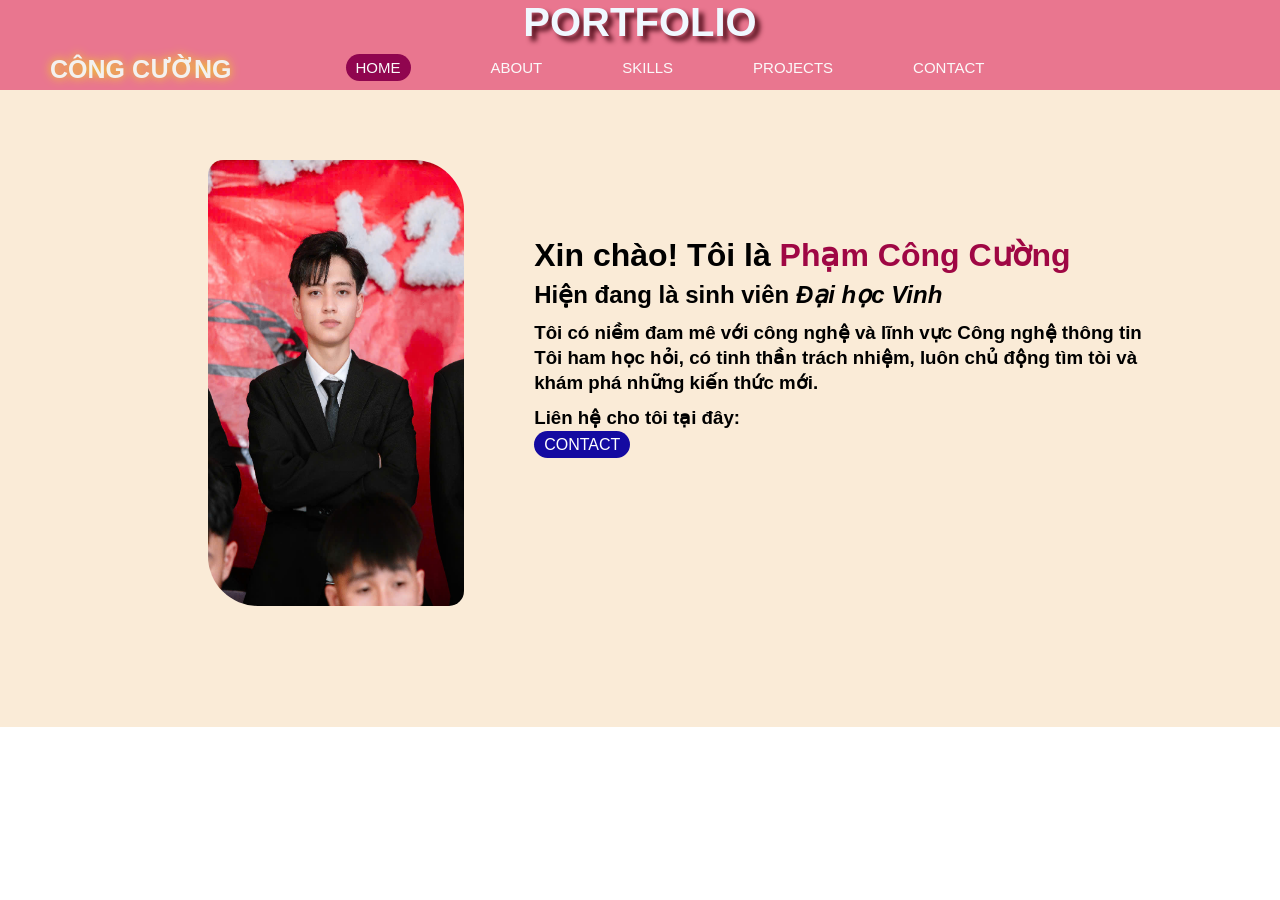
<file: index.html>
<!doctype html>
<html lang="en">
  <head>
    <meta charset="UTF-8" />
    <meta name="viewport" content="width=device-width, initial-scale=1.0" />
    <link rel="stylesheet" href="css/home.css" />
    <title>Portfolio</title>
  </head>
  <body>
    <header>Portfolio</header>
    <div class="container">
      <!-- menu -->
      <nav>
        <div class="logo"><h1>Công Cường</h1></div>

        <div class="menu">
          <ul>
            <span><li><a href="index.html">home</a></li></span>
            <li><a href="about.html">about</a></li>
            <li><a href="skills.html">skills</a></li>
            <li><a href="projects.html">projects</a></li>
            <li><a href="contact.html">contact</a></li>
          </ul>
        </div>
      </nav>

      <!-- hinh anh -->
        <div class="banner">
          <img src="./img/z7313597051704_df66b5a5b06868d256ec0d58127057b2.jpg" alt="" />
          <div class="content">
          <h1>Xin chào! Tôi là <span>Phạm Công Cường</span></h1>
           <h2>Hiện đang là sinh viên <i>Đại học Vinh</i></h2>
           <h3>Tôi có niềm đam mê với công nghệ và lĩnh vực Công nghệ thông tin <br>
            Tôi ham học hỏi, có tinh thần trách nhiệm, luôn chủ động tìm tòi và <br>
             khám phá những kiến thức mới.</h3>

             <!-- lienhe -->
              <h3>Liên hệ cho tôi tại đây:</h3>
             <div class="lienhe">
              <a href="contact.html">contact</a>
          </div>
        </div>
    </div>
  </body>
</html>
</file>
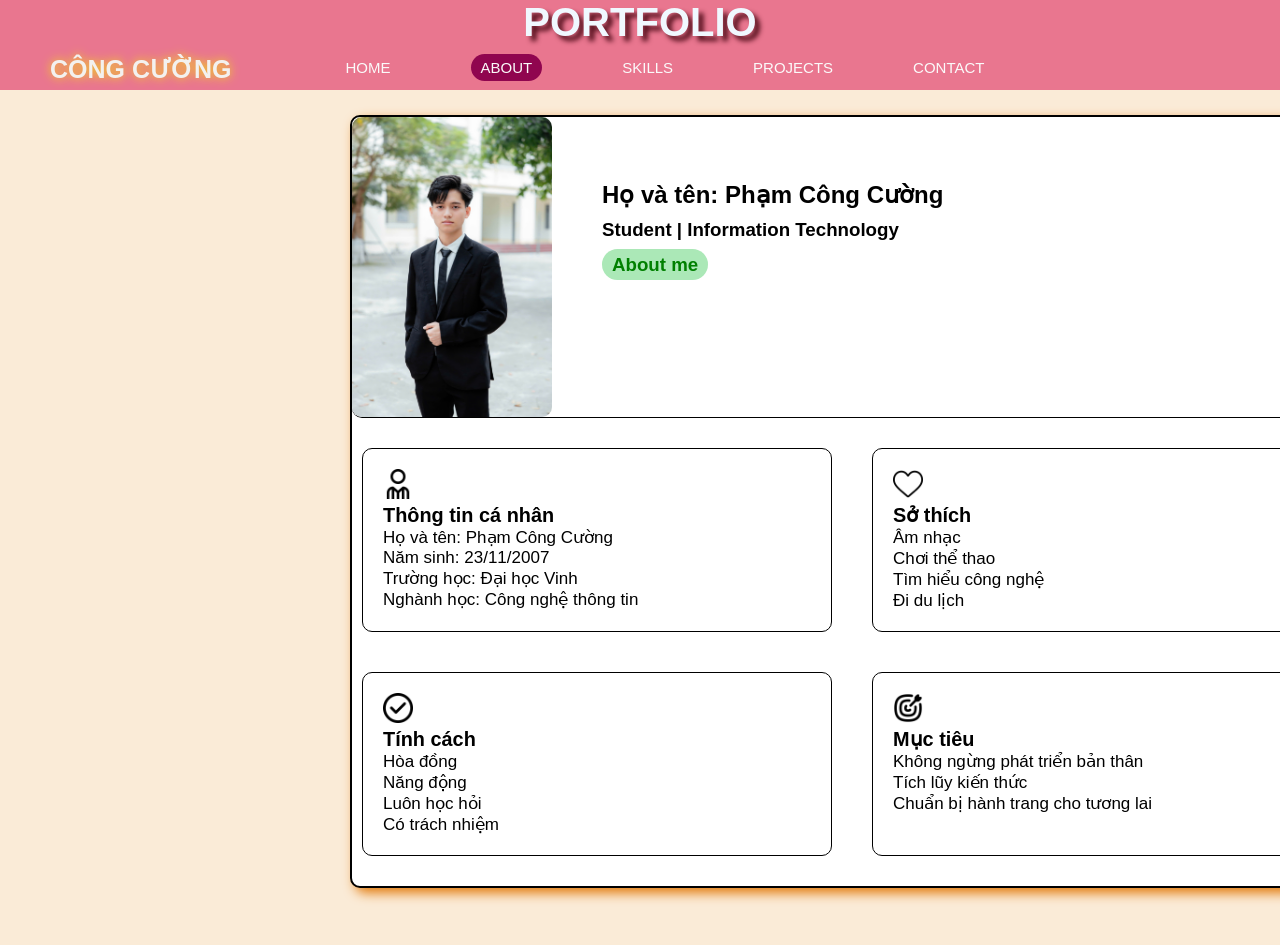
<file: about.html>
<!DOCTYPE html>
<html lang="en">
<head>
    <meta charset="UTF-8">
    <meta name="viewport" content="width=device-width, initial-scale=1.0">
    <link rel="stylesheet" href="css/about.css">
    <title>Document</title>
</head>
<body>
    <header>Portfolio</header>
    <!-- menu -->
    <div class="container">
      <nav>
        <div class="logo"><h1>Công Cường</h1></div>
        
        <div class="menu">
          <ul>
            <li><a href="index.html">home</a></li>
            <span><li><a href="about.html">about</a></li></span>
            <li><a href="skills.html">skills</a></li>
            <li><a href="projects.html">projects</a></li>
            <li><a href="contact.html">contact</a></li>
          </ul>
        </div>
        <!-- Thong tin ca nhan -->
       <div class="item">
        <div class="header">
            <div class="box1">
              <img src="./img/1793932486577_43636745991896999_5001631412747044949_fda8866db4e416b1b70e8e57744b0228.jpg" alt="">
             <div class="name">
                <h2>
                 Họ và tên: Phạm Công Cường
                </h2>
                <h3>Student | Information Technology</h3>
                <h3><span>About me</span></h3>
             </div>
            </div>
       </div>
          <div class="content">
            <div class="box2">
              <img src="./icon/referee_18880567.png" alt="">
              <h3>Thông tin cá nhân</h3>
              <p>
                Họ và tên: Phạm Công Cường <br>
                Năm sinh: 23/11/2007 <br>
                Trường học: Đại học Vinh <br>
                Nghành học: Công nghệ thông tin
              </p>
            </div>
            <div class="box2">
              <img src="./icon/heart_1077035.png" alt="">
              <h3>Sở thích</h3>
              <p>
                Âm nhạc <br>
                Chơi thể thao <br>
                Tìm hiểu công nghệ <br>
                Đi du lịch
              </p>
            </div>
            <div class="box2">
              <img src="./icon/check_157977.png" alt="">
              <h3>Tính cách</h3>
              <p>
                Hòa đồng <br>
                Năng động <br>
                Luôn học hỏi <br>
                Có trách nhiệm
              </p>
            </div>
            <div class="box2">
              <img src="./icon/bullseye-arrow_18675145.png" alt="">
              <h3>Mục tiêu</h3>
              <p>
                Không ngừng phát triển bản thân <br>
                Tích lũy kiến thức <br>
                Chuẩn bị hành trang cho tương lai
              </p>
            </div>
          </div>
       </div>
</body>
</html>
</file>
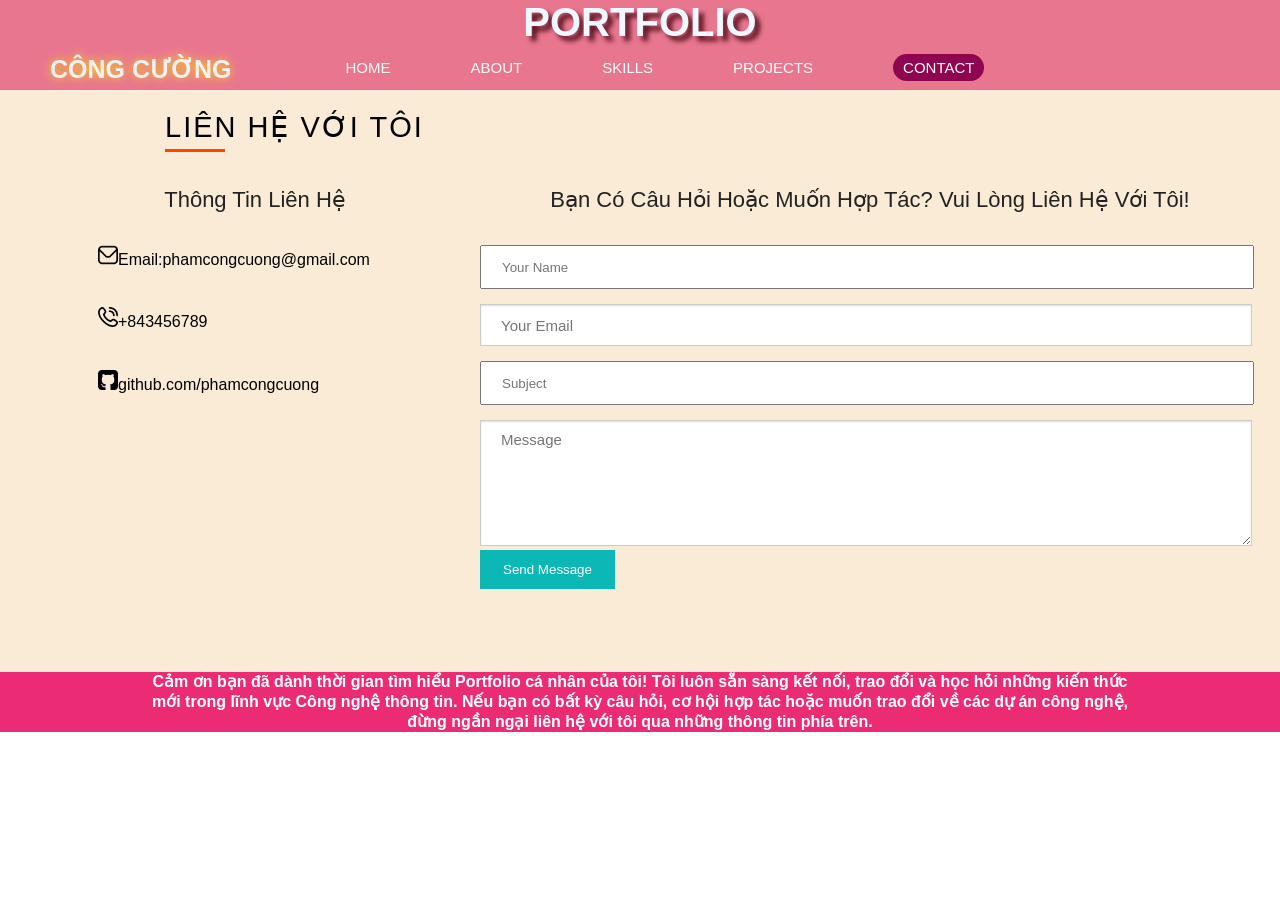
<file: contact.html>
<!doctype html>
<html lang="en">
  <head>
    <meta charset="UTF-8" />
    <meta name="viewport" content="width=device-width, initial-scale=1.0" />
    <link rel="stylesheet" href="css/contact.css" />
    <title>Document</title>
  </head>
  <body>
    <header>Portfolio</header>
    <div class="container">
      <nav>
        <div class="logo"><h1>Công Cường</h1></div>

        <div class="menu">
          <ul>
            <li><a href="index.html">home</a></li>
            <li><a href="about.html">about</a></li>
            <li><a href="skills.html">skills</a></li>
            <li><a href="projects.html">projects</a></li>
            <span
              ><li><a href="contact.html">contact</a></li></span
            >
          </ul>
        </div>
      </nav>
      <h2>Liên hệ với tôi</h2>
      <div class="underline"></div>

      <div class="contact">
        <div class="contact-left">
          <h3 class="contact-title">Thông tin liên hệ</h3>
          <ul class="contact-list">
            <li>
              <i class="content1"></i>
              <p>
                <img
                  src="./icon/envelope.png"
                  alt=""
                />Email:phamcongcuong@gmail.com
              </p>
            </li>
            <li>
              <i class="content1"></i>
              <p><img src="./icon/phone-call.png" alt="" />+843456789</p>
            </li>
            <li>
              <i class="content1"></i>
              <p>
                <img
                  src="./icon/github-sign.png"
                  alt=""
                />github.com/phamcongcuong
              </p>
            </li>
          </ul>
        </div>
        <div class="contact-right">
          <h3 class="contact-title">
            Bạn có câu hỏi hoặc muốn hợp tác? Vui lòng liên hệ với tôi!
          </h3>
          <form action="" methond="get">
            <p class="input-text">
              <input type="text" name="name" placeholder="Your Name" />
            </p>
            <p class="input-text">
              <input type="email" name="name" placeholder="Your Email" />
            </p>
            <p class="input-text">
              <input type="text" name="name" placeholder="Subject" />
            </p>
            <p class="input-text">
              <textarea
                name="massage"
                id=""
                cols="50"
                rows="10"
                placeholder="Message"
              ></textarea>
            </p>
            <p class="submit"><button type="submit">Send Message</button></p>
          </form>
        </div>
      </div>
      <div class="footter">
        <h4>
          Cảm ơn bạn đã dành thời gian tìm hiểu Portfolio cá nhân của tôi! Tôi
          luôn sẵn sàng kết nối, trao đổi và học hỏi những kiến thức mới trong
          lĩnh vực Công nghệ thông tin. Nếu bạn có bất kỳ câu hỏi, cơ hội hợp
          tác hoặc muốn trao đổi về các dự án công nghệ, đừng ngần ngại liên hệ
          với tôi qua những thông tin phía trên.
        </h4>
      </div>
    </div>
  </body>
</html>
</file>
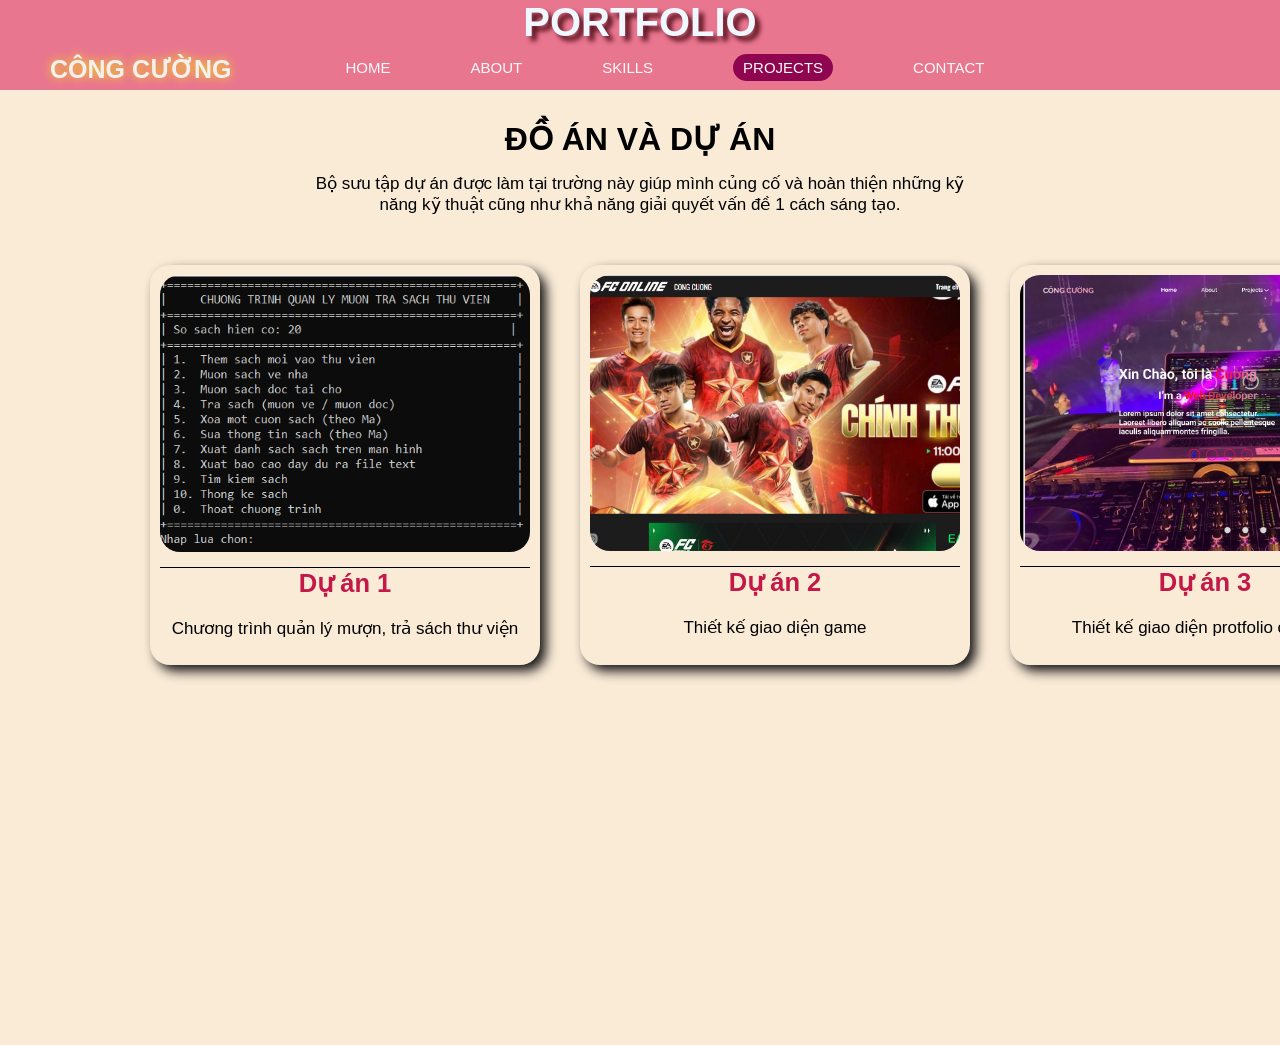
<file: projects.html>
<!doctype html>
<html lang="en">
  <head>
    <meta charset="UTF-8" />
    <meta name="viewport" content="width=device-width, initial-scale=1.0" />
    <link rel="stylesheet" href="css/projects.css" />
    <title>Document</title>
  </head>
  <body>
    <header>Portfolio</header>
    <div class="container">
      <nav>
        <div class="logo"><h1>Công Cường</h1></div>

        <div class="menu">
          <ul>
            <li><a href="index.html">home</a></li>
            <li><a href="about.html">about</a></li>
            <li><a href="skills.html">skills</a></li>
            <span
              ><li><a href="projects.html">projects</a></li></span
            >
            <li><a href="contact.html">contact</a></li>
          </ul>
        </div>
      </nav>
      <div class="projects">
        <h1>Đồ án và dự án</h1>
        <p>
          Bộ sưu tập dự án được làm tại trường này giúp mình củng cố và hoàn
          thiện những kỹ <br />năng kỹ thuật cũng như khả năng giải quyết vấn đề
          1 cách sáng tạo.
        </p>
      </div>
      <div class="box">
        <div class="box1">
          <img src="./img/Screenshot 2026-11-06 205654.png" alt="" />
          <h2><a href="./ThuVien.txt">Dự án 1</a></h2>
          <p>Chương trình quản lý mượn, trả sách thư viện</p>
        </div>
        <div class="box2">
          <img src="./img/Screenshot 2026-11-06 215908.png" alt="" />
          <h2>
            <a href="https://sites.google.com/view/congcuong/trang-ch%E1%BB%A7"
              >Dự án 2</a
            >
          </h2>
          <p>Thiết kế giao diện game</p>
        </div>
        <div class="box3">
          <img src="./img/Screenshot 2026-11-06 220715.png" alt="" />
          <h2>
            <a
              href="https://www.figma.com/proto/B52WknD59D4TGfdhcJv5vR/Untitled?node-id=73-121&page-id=6%3A2&t=GWWo3Hovz5f9xPIY-1"
              >Dự án 3</a
            >
          </h2>
          <p>Thiết kế giao diện protfolio cá nhân</p>
        </div>
      </div>
    </div>
  </body>
</html>
</file>
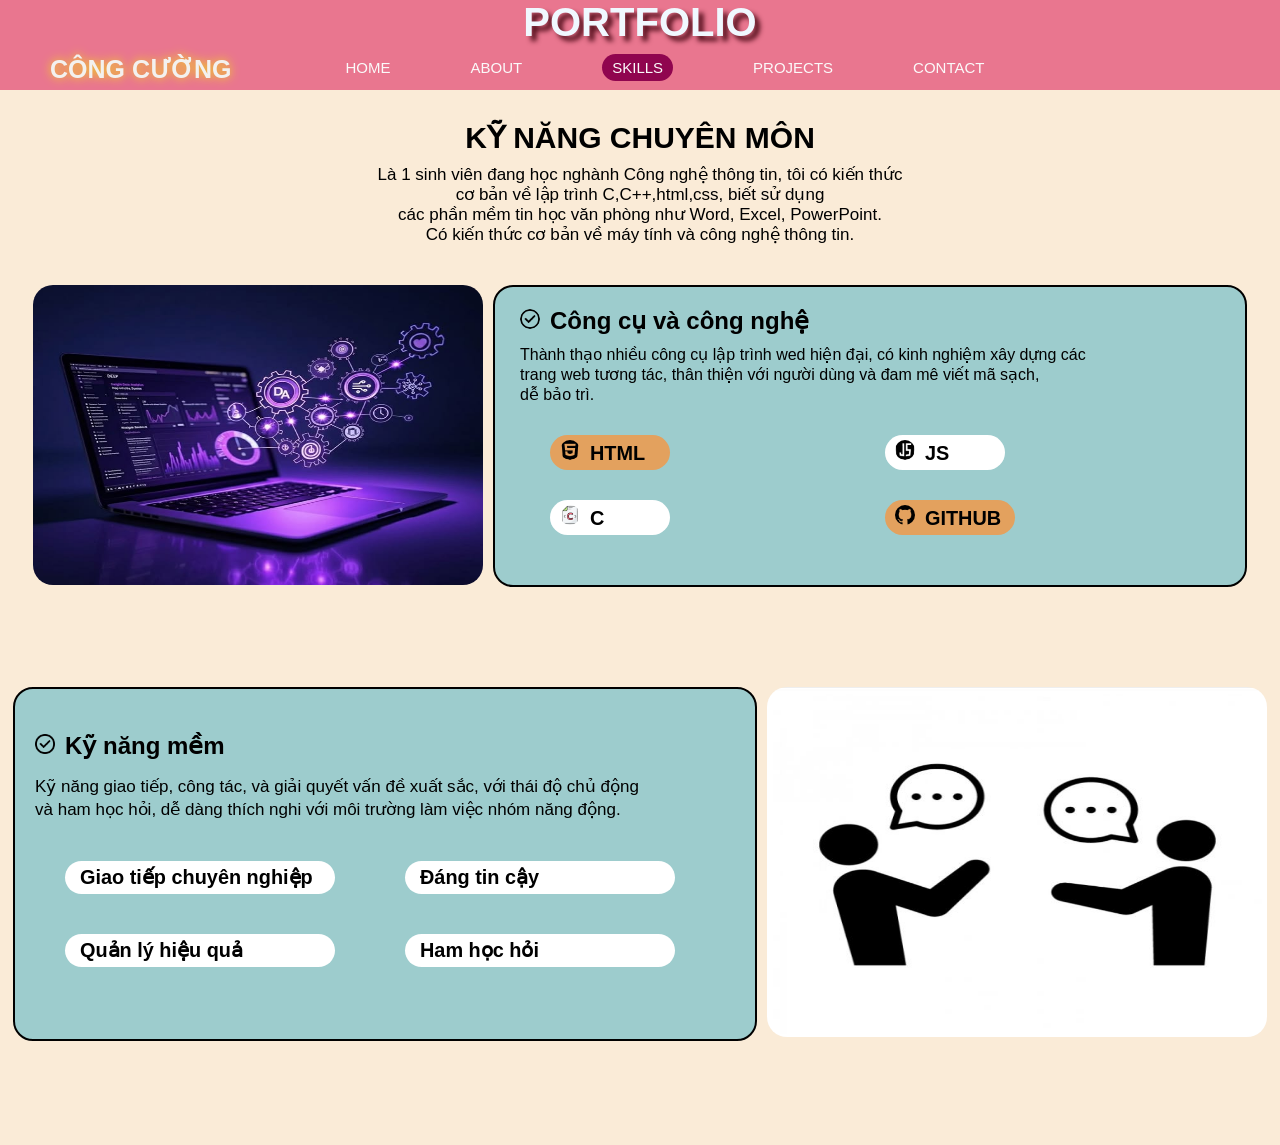
<file: skills.html>
<!doctype html>
<html lang="en">
  <head>
    <meta charset="UTF-8" />
    <meta name="viewport" content="width=device-width, initial-scale=1.0" />
    <link rel="stylesheet" href="css/skills.css" />
    <title>Document</title>
  </head>
  <body>
    <header>Portfolio</header>

    <div class="container">
      <nav>
        <div class="logo"><h1>Công Cường</h1></div>

        <div class="menu">
          <ul>
            <li><a href="index.html">home</a></li>
            <li><a href="about.html">about</a></li>
            <span
              ><li><a href="skills.html">skills</a></li></span
            >
            <li><a href="projects.html">projects</a></li>
            <li><a href="contact.html">contact</a></li>
          </ul>
        </div>
      </nav>
      <!-- tieu de -->
      <div class="content">
        <h2>Kỹ năng chuyên môn</h2>
        <p>
          Là 1 sinh viên đang học nghành Công nghệ thông tin, tôi có kiến thức
          <br />cơ bản về lập trình C,C++,html,css, biết sử dụng <br />các phần
          mềm tin học văn phòng như Word, Excel, PowerPoint. <br />Có kiến thức
          cơ bản về máy tính và công nghệ thông tin.
        </p>
      </div>
      <!-- công cụ -->
      <div class="skills">
        <img
          src="./img/Data Analytics Dashboard with AI-Driven Automation.jpg"
          alt=""
        />
        <div class="page1">
          <h2>
            <img src="./icon/check_157977.png" alt="" />Công cụ và công nghệ
          </h2>
          <p>
            Thành thạo nhiều công cụ lập trình wed hiện đại, có kinh nghiệm xây
            dựng các <br />trang web tương tác, thân thiện với người dùng và đam
            mê viết mã sạch, <br />dễ bảo trì.
          </p>
          <div class="icon">
            <div class="box1">
              <h3><img src="icon/html-5-logo.png" alt="" />HTML</h3>
            </div>
            <div class="box2">
              <h3><img src="./icon/java-script.png" alt="" />JS</h3>
            </div>
            <div class="box3">
              <h3><img src="./icon/c-.png" alt="" />C</h3>
            </div>
            <div class="box4">
              <h3><img src="./icon/github-sign.png" alt="" />GITHUB</h3>
            </div>
          </div>
        </div>
      </div>
      <!-- kỹ năng -->
      <div class="speaking">
        <div class="page2">
          <h2><img src="./icon/check_157977.png" alt="" />Kỹ năng mềm</h2>
          <p>
            Kỹ năng giao tiếp, công tác, và giải quyết vấn đề xuất sắc, với thái
            độ chủ động <br />
            và ham học hỏi, dễ dàng thích nghi với môi trường làm việc nhóm năng
            động.
          </p>
          <div class="page3">
            <h3>Giao tiếp chuyên nghiệp</h3>
            <h3>Đáng tin cậy</h3>
            <h3>Quản lý hiệu quả</h3>
            <h3>Ham học hỏi</h3>
          </div>
        </div>
        <div class="banner">
          <img src="./img/tải xuống.jpg" alt="" />
        </div>
      </div>
    </div>
  </body>
</html>
</file>
<file: css/home.css>
* {
  padding: 0;
  margin: 0;
  font-family: "roboto", sans-serif;
}
.container {
  background-color: antiquewhite;
}
header {
  width: 100%;
  height: auto;
  background-color: rgb(233, 118, 143);
  font-size: 40px;
  font-weight: bold;
  text-transform: uppercase;
  text-align: center;
  color: aliceblue;
  text-shadow: 5px 5px 5px #520e1b;
}
nav {
  height: 45px;
  background-color: rgb(233, 118, 143);
}
nav .menu {
  display: flex;
  justify-content: center;
}
nav .menu:hover {
  transform: translateY(-3px);
}
.menu a:hover {
  color: #f0440a;
}
.logo {
  position: absolute;
  left: 50px;
}
.logo h1 {
  font-size: 25px;
  text-shadow: 0px 0px 10px rgb(242, 227, 15);
  color: #f3f1ef;
  text-transform: uppercase;
  margin-top: 10px;
}
nav .menu ul {
  list-style: none;
}
nav .menu ul li {
  float: left;
  margin: 0 15px;
  line-height: 45px;
}
nav .menu ul li a {
  color: rgb(251, 250, 250);
  font-size: 15px;
  text-decoration: none;
  text-transform: uppercase;
  margin-left: 50px;
}
nav .menu span a {
  padding: 5px 10px;
  border-radius: 20px;
  border: none;
  background: #90054f;
  color: #fff;
}
.banner {
  height: 637px;
  display: flex;
  justify-content: center;
}
.banner img {
  width: 20%;
  height: 70%;
  border-radius: 15px 50px;
  margin: 70px;
}
.content {
  margin-top: 150px;
  line-height: 30px;
}
.content span {
  color: rgb(159, 7, 68);
}
.content h2 {
  margin-top: 10px;
}
.content h3 {
  line-height: 25px;
  margin-top: 10px;
}
.lienhe a {
  padding: 5px 10px;
  border-radius: 20px;
  border: none;
  background: #140aa1;
  color: #fff;
  cursor: pointer;
  text-decoration: none;
  text-transform: uppercase;
}
.lienhe a:hover {
  color: #05f6da;
}
.lienhe:hover {
  transform: translateY(-3px);
}
</file>
<file: css/about.css>
* {
  padding: 0;
  margin: 0;
  font-family: "roboto", sans-serif;
}
.container {
  height: 900px;
  background-color: antiquewhite;
}
header {
  width: 100%;
  height: auto;
  background-color: rgb(233, 118, 143);
  font-size: 40px;
  font-weight: bold;
  text-transform: uppercase;
  text-align: center;
  color: aliceblue;
  text-shadow: 5px 5px 5px #520e1b;
}
nav {
  height: 45px;
  background-color: rgb(233, 118, 143);
}
.logo {
  position: absolute;
  left: 50px;
}
.logo h1 {
  font-size: 25px;
  text-shadow: 0px 0px 10px rgb(242, 227, 15);
  color: #f3f1ef;
  text-transform: uppercase;
  margin-top: 10px;
}
nav .menu {
  display: flex;
  justify-content: center;
}
nav .menu:hover {
  transform: translateY(-3px);
}
.menu a:hover {
  color: #f0440a;
}
nav .menu ul {
  list-style: none;
}
nav .menu ul li {
  float: left;
  margin: 0 15px;
  line-height: 45px;
}
nav .menu ul li a {
  color: rgb(251, 250, 250);
  font-size: 15px;
  text-decoration: none;
  text-transform: uppercase;
  margin-left: 50px;
}
nav .menu span a {
  padding: 5px 10px;
  border-radius: 20px;
  border: none;
  background: #90054f;
  color: #fff;
}
.item {
  width: 1000px;
  height: auto;
  box-shadow: 5px 5px 12px 0px rgb(227, 123, 12);
  border-radius: 10px;
  margin-top: 25px;
  margin-left: 350px;
  float: left;
  border: solid 2px black;
  background-color: #fff;
}

.item .header .box1 {
  border-radius: 10px;
  display: flex;
  border-bottom: solid 1px black;
}
.item .box1 img {
  width: 200px;
  border-radius: 10px;
}
.header .box1 .name {
  margin-top: 60px;
  margin-left: 50px;
  line-height: 35px;
}
.header .box1 .name span {
  padding: 5px 10px;
  background: #abe8b7;
  border-radius: 20px;
  border: none;
  color: green;
}

.content {
  max-width: 1000px;
  margin: 30px 10px;
  display: grid;
  grid-template-columns: repeat(2, 1fr);
  gap: 40px;
  font-size: 17px;
}
.item .box2 {
  padding: 20px;
  border: 1px solid black;
  border-radius: 10px;
}
.item .box2 img {
  width: 30px;
}
</file>
<file: css/contact.css>
* {
  padding: 0;
  margin: 0;
  font-family: "roboto", sans-serif;
}
.container {
  height: 685px;
  background-color: antiquewhite;
}
header {
  width: 100%;
  height: auto;
  background-color: rgb(233, 118, 143);
  font-size: 40px;
  font-weight: bold;
  text-transform: uppercase;
  text-align: center;
  color: aliceblue;
  text-shadow: 5px 5px 5px #520e1b;
}
nav {
  height: 45px;
  background-color: rgb(233, 118, 143);
}
.logo {
  position: absolute;
  left: 50px;
}
.logo h1 {
  font-size: 25px;
  text-shadow: 0px 0px 10px rgb(242, 227, 15);
  color: #f3f1ef;
  text-transform: uppercase;
  margin-top: 10px;
}
nav .menu {
  display: flex;
  justify-content: center;
}
nav .menu:hover {
  transform: translateY(-3px);
}
.menu a:hover {
  color: #f0440a;
}
nav .menu ul {
  list-style: none;
}
nav .menu ul li {
  float: left;
  margin: 0 15px;
  line-height: 45px;
}
nav .menu ul li a {
  color: rgb(251, 250, 250);
  font-size: 15px;
  text-decoration: none;
  text-transform: uppercase;
  margin-left: 50px;
}
nav .menu span a {
  padding: 5px 10px;
  border-radius: 20px;
  border: none;
  background: #90054f;
  color: #fff;
}
.container h2 {
  color: #000000;
  font-size: 29px;
  font-weight: 500;
  margin-bottom: 5px;
  margin-top: 20px;
  text-transform: uppercase;
  letter-spacing: 2px;
  margin-left: 165px;
}
.underline {
  height: 3px;
  width: 60px;
  background-color: orangered;
  margin-bottom: 35px;
  margin-left: 165px;
}
.contact {
  display: flex;
  justify-content: space-evenly;
}
.contact-left {
  width: 380px;
}
.contact-right {
  width: 750px;
}
.contact-title {
  color: #222;
  font-size: 22px;
  font-weight: 500;
  margin-bottom: 32px;
  text-transform: capitalize;
  margin-left: 30px;
  text-align: center;
}
.contact-list li {
  list-style: none;
  position: relative;
  padding-left: 48px;
  margin-bottom: 36px;
  line-height: 1.4;
}
.contact-list li i {
  position: absolute;
  left: 0;
  font-size: 27px;
  text-align: center;
  width: 48px;
  top: 5px;
}
.contact-left img {
  width: 20px;
}
.input-text {
  box-sizing: border-box;
}

input [type="text"],
input[type="email"],
textarea {
  border: 1px solid #ccc;
  box-shadow: 0 1px 2px 0 #ddd inset;
  font-size: 15px;
}
.input-text input {
  width: 100%;
  height: 40px;
  padding-left: 20px;
  margin-bottom: 15px;
}
.input-text textarea {
  padding-top: 10px;
  width: 100%;
  padding-left: 20px;
  height: 114px;
}
.submit button {
  padding: 11px 10px;
  border: 1px solid#0cb8b6;
  color: #fff;
  background-color: #0cb8b6;
  min-width: 135px;
}

.submit button:hover {
  background-color: #18ccca;
  transform: translateY(-3px);
}
.footter {
  display: flex;
  justify-content: center;
  margin-top: 83px;
  background-color: #eb2c75;
}
.footter h4 {
  width: 1000px;
  text-align: center;
  line-height: 20px;
  color: #fff;
}
</file>
<file: css/projects.css>
* {
  padding: 0;
  margin: 0;
  font-family: "roboto", sans-serif;
}
.container {
  height: 1000px;
  background-color: antiquewhite;
}
header {
  width: 100%;
  height: auto;
  background-color: rgb(233, 118, 143);
  font-size: 40px;
  font-weight: bold;
  text-transform: uppercase;
  text-align: center;
  color: aliceblue;
  text-shadow: 5px 5px 5px #520e1b;
}
nav {
  height: 45px;
  background-color: rgb(233, 118, 143);
}
.logo {
  position: absolute;
  left: 50px;
}
.logo h1 {
  font-size: 25px;
  text-shadow: 0px 0px 10px rgb(242, 227, 15);
  color: #f3f1ef;
  text-transform: uppercase;
  margin-top: 10px;
}
nav .menu {
  display: flex;
  justify-content: center;
}
nav .menu:hover {
  transform: translateY(-3px);
}
.menu a:hover {
  color: #f0440a;
}
nav .menu ul {
  list-style: none;
}
nav .menu ul li {
  float: left;
  margin: 0 15px;
  line-height: 45px;
}
nav .menu ul li a {
  color: rgb(251, 250, 250);
  font-size: 15px;
  text-decoration: none;
  text-transform: uppercase;
  margin-left: 50px;
}
nav .menu span a {
  padding: 5px 10px;
  border-radius: 20px;
  border: none;
  background: #90054f;
  color: #fff;
}
.content span {
  color: rgb(159, 7, 68);
}
.projects {
  text-align: center;
  margin-top: 30px;
  margin-bottom: 50px;
}
.projects h1 {
  text-transform: uppercase;
  margin-bottom: 15px;
}
.projects p {
  font-size: 17px;
}
.box {
  width: 400px;
  height: 400px;
  max-width: 1000px;
  margin: 30px 10px;
  display: grid;
  grid-template-columns: repeat(3, 1fr);
  gap: 40px;
  font-size: 17px;
  margin-left: 150px;
}
.box1:hover {
  transform: translateY(-3px);
  color: #e30758;
}
.box2:hover {
  transform: translateY(-3px);
  color: #e30758;
}
.box3:hover {
  transform: translateY(-3px);
  color: #e30758;
}
.box1 {
  padding: 10px 10px;
}
.box1 img {
  height: auto;
  width: 370px;
  border-radius: 20px;
}
.box .box1 {
  box-shadow: 6px 6px 12px 0px rgb(21, 20, 20);
  border-radius: 20px;
  text-align: center;
}
.box1 h2 {
  border-top: 1px solid black;
  margin-top: 10px;
}
.box1 p {
  margin-top: 20px;
}
.box1 h2 a {
  text-decoration: none;
  color: #c31848;
  border: none;
  border-radius: 20px;
  padding: 5px 5px;
  margin-top: 20px;
}
.box2 {
  padding: 10px 10px;
}
.box2 img {
  height: auto;
  width: 370px;
  border-radius: 20px;
}
.box .box2 {
  box-shadow: 6px 6px 12px 0px rgb(21, 20, 20);
  border-radius: 20px;
  text-align: center;
}
.box2 h2 {
  border-top: 1px solid black;
  margin-top: 10px;
}
.box2 p {
  margin-top: 20px;
}
.box2 h2 a {
  text-decoration: none;
  color: #c31848;
  border: none;
  border-radius: 20px;
  padding: 5px 5px;
  margin-top: 20px;
}
.box3 {
  padding: 10px 10px;
}
.box3 img {
  height: auto;
  width: 370px;
  border-radius: 20px;
}
.box .box3 {
  box-shadow: 6px 6px 12px 0px rgb(21, 20, 20);
  border-radius: 20px;
  text-align: center;
}
.box3 h2 {
  border-top: 1px solid black;
  margin-top: 10px;
}
.box3 p {
  margin-top: 20px;
}
.box3 h2 a {
  text-decoration: none;
  color: #c31848;
  border: none;
  border-radius: 20px;
  padding: 5px 5px;
  margin-top: 20px;
}
</file>
<file: css/skills.css>
* {
  padding: 0;
  margin: 0;
  font-family: "roboto", sans-serif;
}
.container {
  height: 1100px;
  width: auto;
  background-color: antiquewhite;
}
header {
  width: 100%;
  height: auto;
  background-color: rgb(233, 118, 143);
  font-size: 40px;
  font-weight: bold;
  text-transform: uppercase;
  text-align: center;
  color: aliceblue;
  text-shadow: 5px 5px 5px #520e1b;
}
nav {
  height: 45px;
  background-color: rgb(233, 118, 143);
}
.logo {
  position: absolute;
  left: 50px;
}
.logo h1 {
  font-size: 25px;
  text-shadow: 0px 0px 10px rgb(242, 227, 15);
  color: #f3f1ef;
  text-transform: uppercase;
  margin-top: 10px;
}
nav .menu {
  display: flex;
  justify-content: center;
}
nav .menu:hover {
  transform: translateY(-3px);
}
.menu a:hover {
  color: #f0440a;
}
nav .menu ul {
  list-style: none;
}
nav .menu ul li {
  float: left;
  margin: 0 15px;
  line-height: 45px;
}
nav .menu ul li a {
  color: rgb(251, 250, 250);
  font-size: 15px;
  text-decoration: none;
  text-transform: uppercase;
  margin-left: 50px;
}
nav .menu span a {
  padding: 5px 10px;
  border-radius: 20px;
  border: none;
  background: #90054f;
  color: #fff;
}
.content {
  margin-top: 30px;
  text-align: center;
}
.content h2 {
  font-size: 30px;
  text-transform: uppercase;
}
.content p {
  margin-top: 10px;
  line-height: 20px;
  font-size: 17px;
}
.skills {
  display: flex;
  justify-content: center;
  margin-top: 40px;
}
.skills img {
  width: 450px;
  height: 300px;
  border-radius: 20px;
  margin-right: 10px;
}
.skills .page1 {
  width: 700px;
  border: 2px solid black;
  border-radius: 20px;
  padding: 20px 25px;
  background: #9dcccd;
}
.skills .page1 img {
  width: 20px;
  height: auto;
}
.skills .page1 p {
  margin-top: 10px;
  line-height: 20px;
}
.page1 .icon {
  padding: 30px 30px;
  display: grid;
  grid-template-columns: repeat(2, 1fr);
  gap: 30px;
  font-size: 17px;
}
.icon .box1 {
  width: 100px;
  padding: 5px 10px;
  border-radius: 20px;
  border: none;
  background-color: #e3a15e;
}
.icon .box2 {
  width: 100px;
  padding: 5px 10px;
  border-radius: 20px;
  border: none;
  background-color: #fff;
}
.icon .box3 {
  width: 100px;
  padding: 5px 10px;
  border-radius: 20px;
  border: none;
  background-color: #fff;
}
.icon .box4 {
  width: 110px;
  padding: 5px 10px;
  border-radius: 20px;
  border: none;
  background-color: #e3a15e;
}
.speaking {
  display: flex;
  justify-content: center;
  margin-top: 100px;
}
.speaking .page2 img {
  width: 20px;
  height: auto;
  margin-top: 30px;
  margin-right: 10px;
}
.speaking .page2 {
  width: 700px;
  border: 2px solid black;
  border-radius: 20px;
  padding: 15px 20px;
  background-color: #9dcccd;
}
.speaking .page2 p {
  margin-top: 15px;
  line-height: 23px;
  font-size: 17px;
}
.speaking .banner img {
  width: 500px;
  height: 350px;
  border-radius: 20px;
  margin-left: 10px;
}
.speaking .page3 {
  padding: 40px 30px;
  display: grid;
  grid-template-columns: repeat(2, 1fr);
  gap: 40px;
  font-size: 17px;
}
.speaking .page3 h3 {
  background: #fff;
  border-radius: 20px;
  border: none;
  padding: 5px 15px;
  width: 240px;
}
</file>
